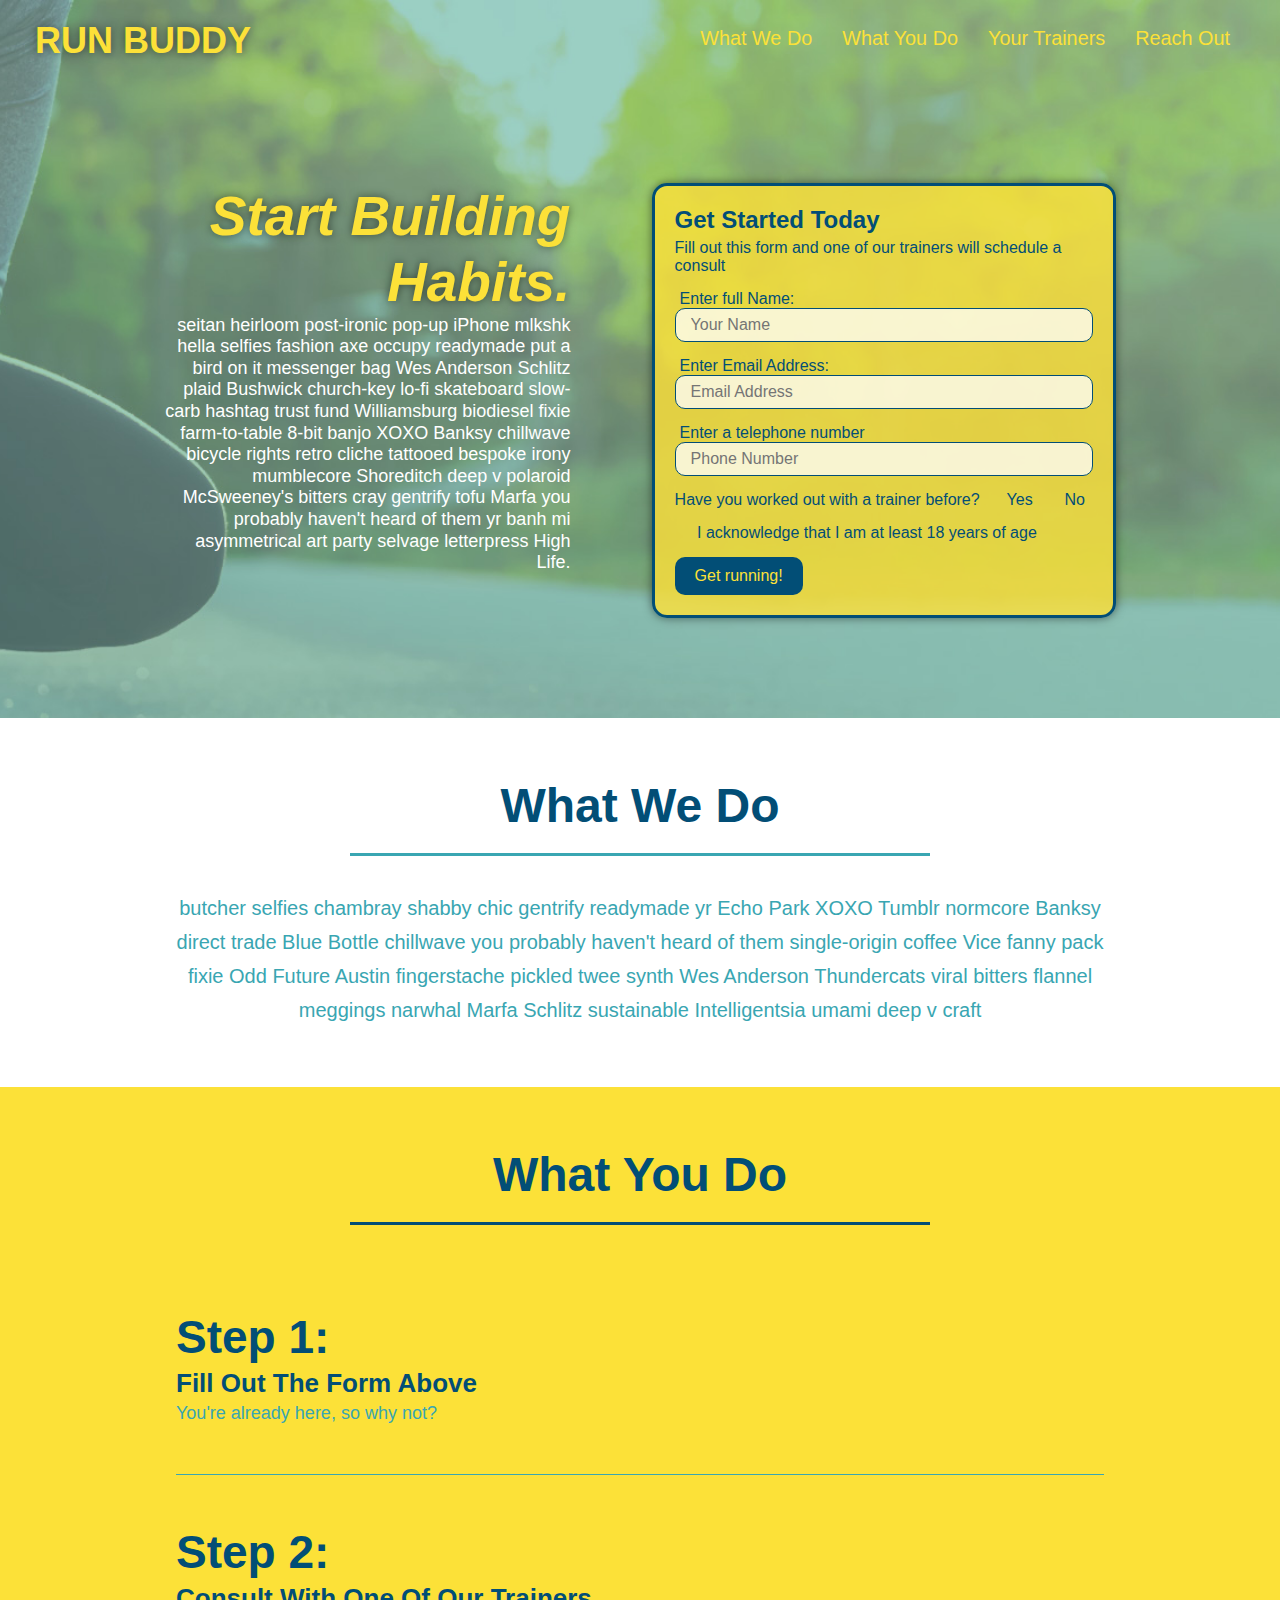
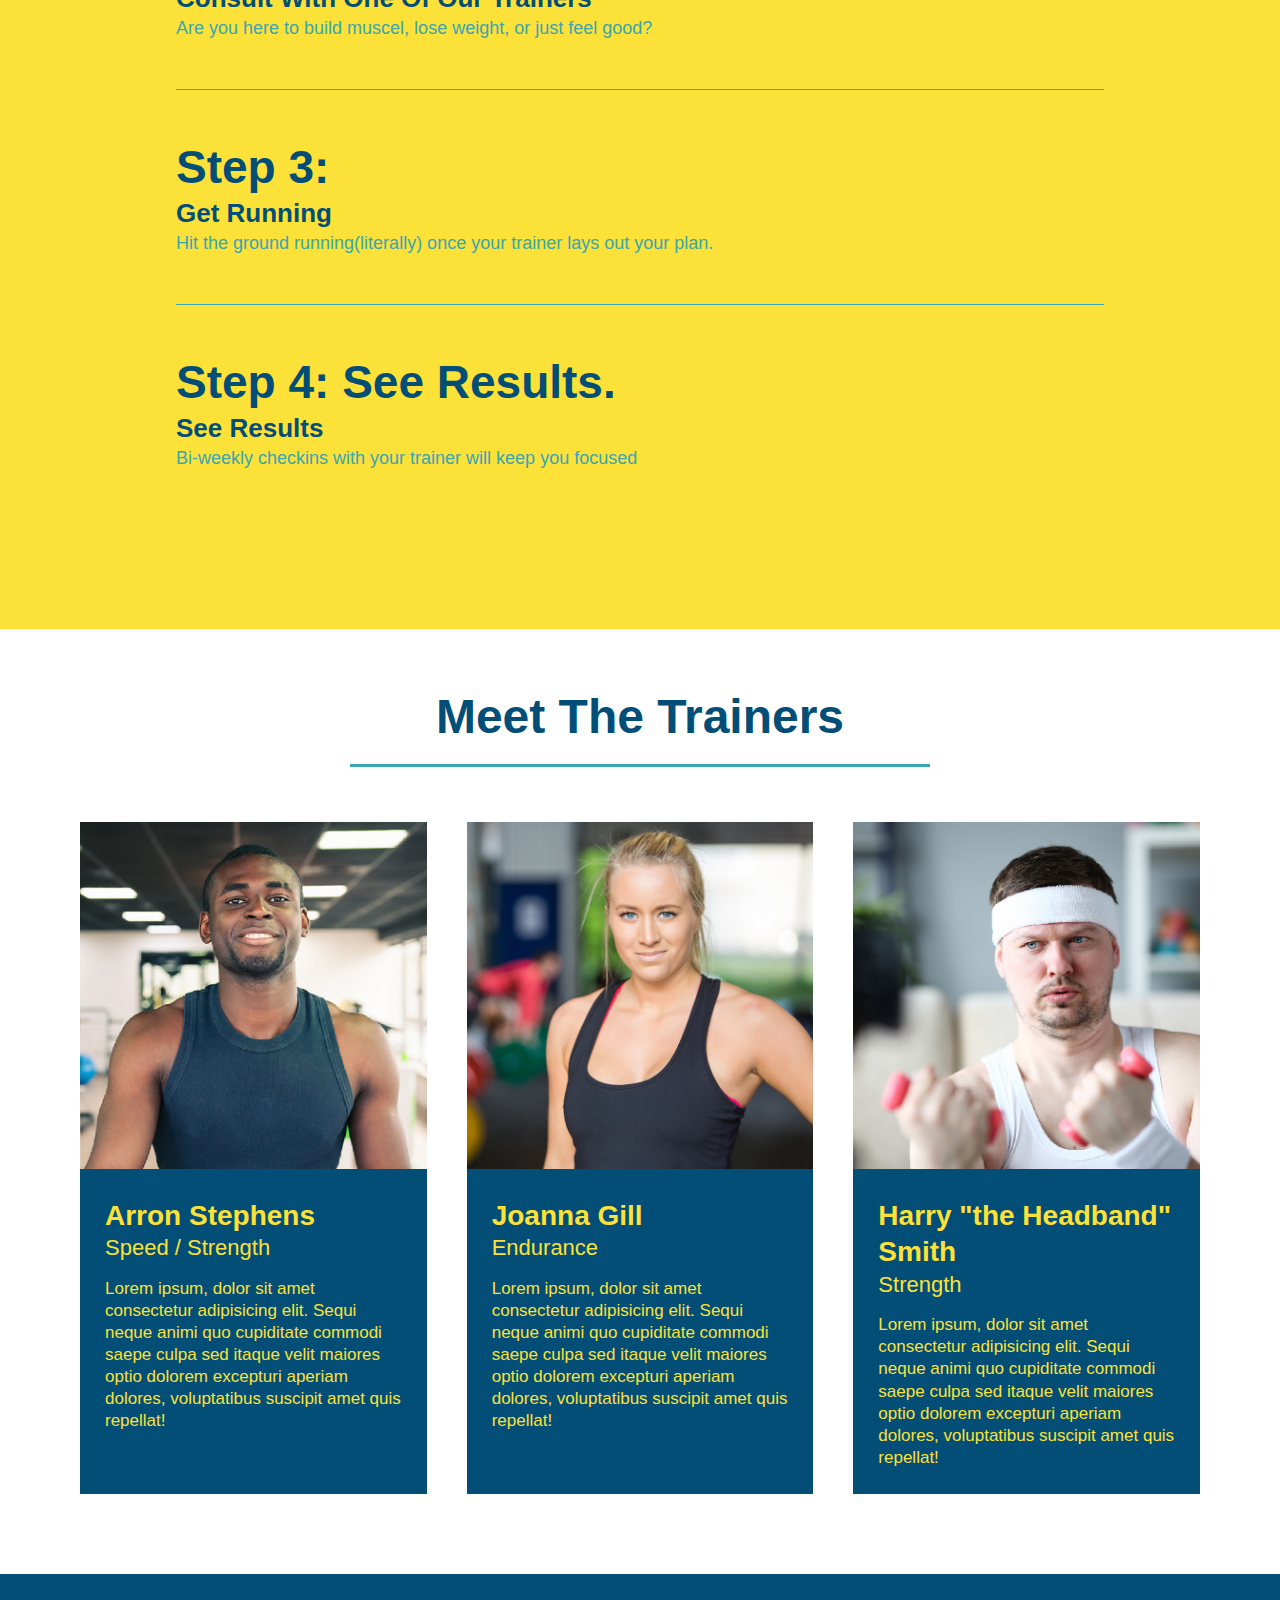
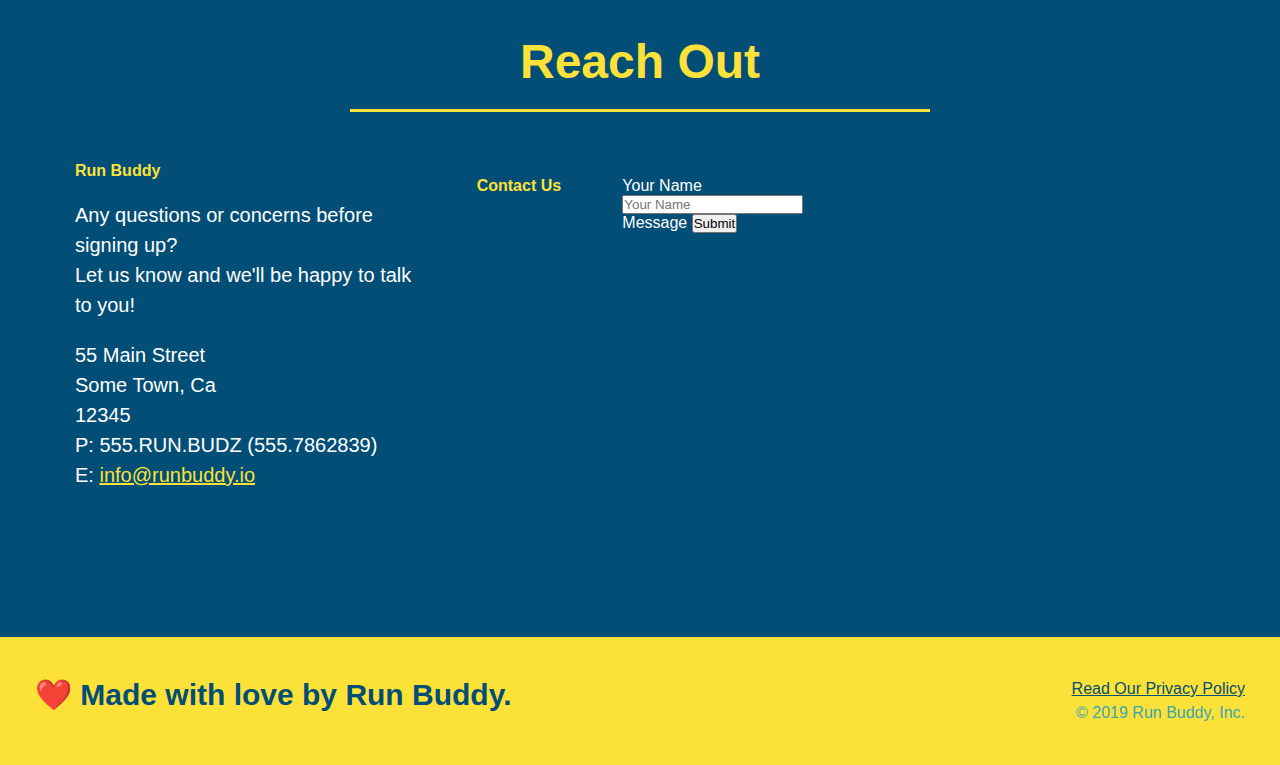
<file: index.html>
<!DOCTYPE html>
<html lang= "en">
<head>
    <meta charset= "UTF-8"/>
    <link rel= "stylesheet" href="./assets/css/style.css" />
    <meta name="viewport" content="width=device-width, initial-scale=1.0" />
    <TITLE>Run Buddy</TITLE>
</head>
<body>
        <!-- navigation-->
<header>
        <h1> 
            <a href="/">RUN BUDDY</a>
        </h1>
        <nav>
            <ul>
                <li>
                    <a href= "#what-we-do">What We Do</a>
                </li>
                <li>
                    <a href= "#what-you-do">What You Do</a>
                </li>
                <li>
                    <a href= "#your-trainers">Your Trainers</a>
                </li>
                <li>
                    <a href="#reach-out">Reach Out</a>
                </li>
            </ul>
        </nav>
        </header>
        <!--End navigation-->
        <!--hero/jumbotron-->
        <section class="hero">
            <div class="hero-cta">
            <h2> Start Building Habits.</h2>
            <p>
             seitan heirloom post-ironic pop-up iPhone mlkshk hella selfies fashion axe occupy readymade put a bird on it messenger bag Wes Anderson Schlitz plaid Bushwick church-key lo-fi skateboard slow-carb hashtag trust fund Williamsburg biodiesel fixie farm-to-table 8-bit banjo XOXO Banksy chillwave bicycle rights retro cliche tattooed bespoke irony mumblecore Shoreditch deep v polaroid McSweeney's bitters cray gentrify tofu Marfa you probably haven't heard of them yr banh mi asymmetrical art party selvage letterpress High Life.  
            </p>
            </div>
        </div>
        <!-- form -->
            <div class="hero-form">
                <h3>Get Started Today</h3>
                <p>Fill out this form and one of our trainers will schedule a consult</p>
                     <form>
                    <label for= "name">Enter full Name:</label>
                    <input type="text" placeholder= "Your Name" name="name" id="name" class="form-input">
                    <label for= "email"> Enter Email Address:</label>
                    <input type= "email" placeholder= "Email Address" name="email" id= "email" class="form-input">
                    <label for= "phone"> Enter a telephone number</label>
                    <input type= "tel" placeholder="Phone Number" name="phone" id="phone" class="form-input">
                    <p>
                        Have you worked out with a trainer before?
                    <span class="radio-wrapper">
                        <input type="radio" name="trainer-confirm" id="trainer-yes" />
                        <label for="trainer-yes">Yes</label>
                    </span>
                    <span class="radio-wrapper">
                        <input type= "radio" name="trainer-confirm" id="trainer-no" />
                        <label for= "trainer-no">No</label>
                    </span>
                    </p>
                    <p>
                    <span class="checkbox-wrapper">
                        <input type="checkbox" name="age-confirm" id="checkbox"/>
                        <label for ="checkbox"> I acknowledge that I am at least 18 years of age</label>
                    </span>
                    </p>
                        <button type= "submit">
                            Get running!
                        </button>

                    </form>
            </div>
        </section>
        <!-- end hero header -->

<!-- "What We Do " start - <section_section -->
<section id="what-we-do" class="intro">
    <div class="flex-row">
    <h2 class="section-title primary-border"> 
        What We Do
    </h2>
</div>
<div class="flex-row">
    <p> 
        butcher selfies chambray shabby chic gentrify readymade yr Echo Park XOXO Tumblr normcore Banksy direct trade Blue Bottle chillwave you probably haven't heard of them single-origin coffee Vice fanny pack fixie Odd Future Austin fingerstache pickled twee synth Wes Anderson Thundercats viral bitters flannel meggings narwhal Marfa Schlitz sustainable Intelligentsia umami deep v craft
    </p>
</div>
</section>
<!--end "what we do"--> 
<!-- "what you do" start-->
<section id="what-you-do" class="steps">
    <div class="flex-row">
    <h2 class="section-title secondary-border">
        What You Do
    </h2>
</div>
<div class="step">
        <h3>Step 1: </h3>
        <div class="step-info">
         <div class= "step-img">
            <img src="./assets/images/step-1.svg" alt="" />
        </div>
        <div class= "step-text">
            <h4>Fill Out The Form Above</h4>
            <p> You're already here, so why not?</p>
         </div>   
        </div>
    </div>
    <div class="step">
        <h3> Step 2: </h3>
        <div class= "step-info">
         <div class= "step-img">
            <img src="./assets/images/step-2.svg" alt="" />
        </div>
        <div class= "step-text">
        <h4>Consult With One Of Our Trainers</h4>
        <p>Are you here to build muscel, lose weight, or just feel good?</p>
     </div>
    </div>
    </div>
    
    <div class="step">
        <h3>Step 3: </h3>
        <div class= "step-info">
        <div class= "step-img">
        <img src= "assets/images/step-3.svg" alt=""/>
        </div>
        <div class= "step-text">
            <h4>Get Running </h4>
        <p>Hit the ground running(literally) once your trainer lays out your plan.</p>
        </div>
        </div>
    </div>
    
     <div class="step"> 
        <h3>Step 4: See Results.</h3>
        <div class= "step-info">
        <div class= "step-img">   
         <img src= "./assets/images/step-4.svg" alt= "" />
         </div>
         <div class="step-text">
            <h4>See Results </h4>
         <p> Bi-weekly checkins with your trainer will keep you focused</p> 
         </div> 
         </div>  
    </div>
</section>
<!-- what you do ends-->

<!-- "Meet the Trainers" section-->
<section id="your-trainers">
    <div class="flex-row">
    <h2 class="section-title primary-border">
        Meet The Trainers
    </h2> 
    </div>

 <!--1st trainer bio -->
<div class="trainers">
 <article class="trainer">
 <img src="./assets/images/trainer-1.jpg" alt="Arron Stephens in his workout clothes, ready to pump iron" />
 <div class= "trainer-bio">
     <h3 class="trainer-name"> Arron Stephens</h3>
     <h4 class="trainer-roll"> Speed / Strength</h4>
     <p>Lorem ipsum, dolor sit amet consectetur adipisicing elit. Sequi neque animi quo cupiditate commodi saepe culpa sed
        itaque velit maiores optio dolorem excepturi aperiam dolores, voluptatibus suscipit amet quis repellat!
     </p>
 </div>
</article>

<!--2nd trainer bio -->
<article class="trainer">
    <img src="./assets/images/trainer-2.jpg" alt="Joanna Gill cooling off after a workout" />
    <div class= "trainer-bio">
    <h3 class="trainer-name"> Joanna Gill</h3>
    <h4 class= "trainer-roll"> Endurance</h4>
    <p>
        Lorem ipsum, dolor sit amet consectetur adipisicing elit. Sequi neque animi quo cupiditate commodi saepe culpa sed
        itaque velit maiores optio dolorem excepturi aperiam dolores, voluptatibus suscipit amet quis repellat!
      </p>  
</div>
</article>

<!-- 3rd trainer bio-->
<article class="trainer">
<img src="assets/images/trainer-3.jpg" alt= "Harry Smith wearing a headband and lifting comically small pink weights." />
<div class="trainer-bio">
    <h3 class="trainer-name">Harry "the Headband" Smith</h3>
    <h4 class="trainer-roll"> Strength</h4>
    <p>
        Lorem ipsum, dolor sit amet consectetur adipisicing elit. Sequi neque animi quo cupiditate commodi saepe culpa sed
        itaque velit maiores optio dolorem excepturi aperiam dolores, voluptatibus suscipit amet quis repellat!
      </p>  
</div>
</article>
</div>
</section>

<!-- "Reach out" section-->
<section id="reach-out" class= "contact">  
    <div class= "flex-row">
    <h2 class="section-title secondary-border">
        Reach Out
    </h2>
</div>

    <div class="contact-info">
        <div>
        <h3>Run Buddy</h3>
        <p>
            Any questions or concerns before signing up?
            <br />
            Let us know and we'll be happy to talk to you!
        </p>
        <address>
            55 Main Street <br/>
            Some Town, Ca <br/>
            12345 <br/>
            P: 555.RUN.BUDZ (555.7862839)<br/>
            E: <a href="mailto:info@runbuddy.io">info@runbuddy.io</a>
        </address>
    </div>

    <div class="contact-info">    
        <h3>Contact Us</h3>
        <form>
            <label for="contact-name">Your Name</label>
            <input type="text" id="contact-name" placeholder="Your Name" />
            <label for="contact-message">Message</label>
            <textara id="contact-message" placeholder= "message"></textara>
            <button type="submit">Submit</button>
        </form>
        </div>   

        <iframe src="https://www.google.com/maps/embed?pb=!1m18!1m12!1m3!1d3328.843966659418!2d-111.92812178480064!3d33.453371480773136!2m3!1f0!2f0!3f0!3m2!1i1024!2i768!4f13.1!3m3!1m2!1s0x872b096a4e33f4b1%3A0xd7eb39307281ffbf!2s431%20N%20Scottsdale%20Rd%2C%20Scottsdale%2C%20AZ%2085257!5e0!3m2!1sen!2sus!4v1612201113384!5m2!1sen!2sus" 
        width="400" 
        height="400" 
        frameborder 
        style="border:0;" 
        allowfullscreen="" 
        aria-hidden="false" 
        tabindex="0"
        > 
    </iframe>
</div>
</section>

<!-- Footer -->
<footer>
    <h2>❤️ Made with love by Run Buddy.</h2>
        <div>
            <a href="./privacy-policy.html">Read Our Privacy Policy</a><br />
            &copy; 2019 Run Buddy, Inc.
            </div>
</footer>
    </body>
</head>
</html>
</file>
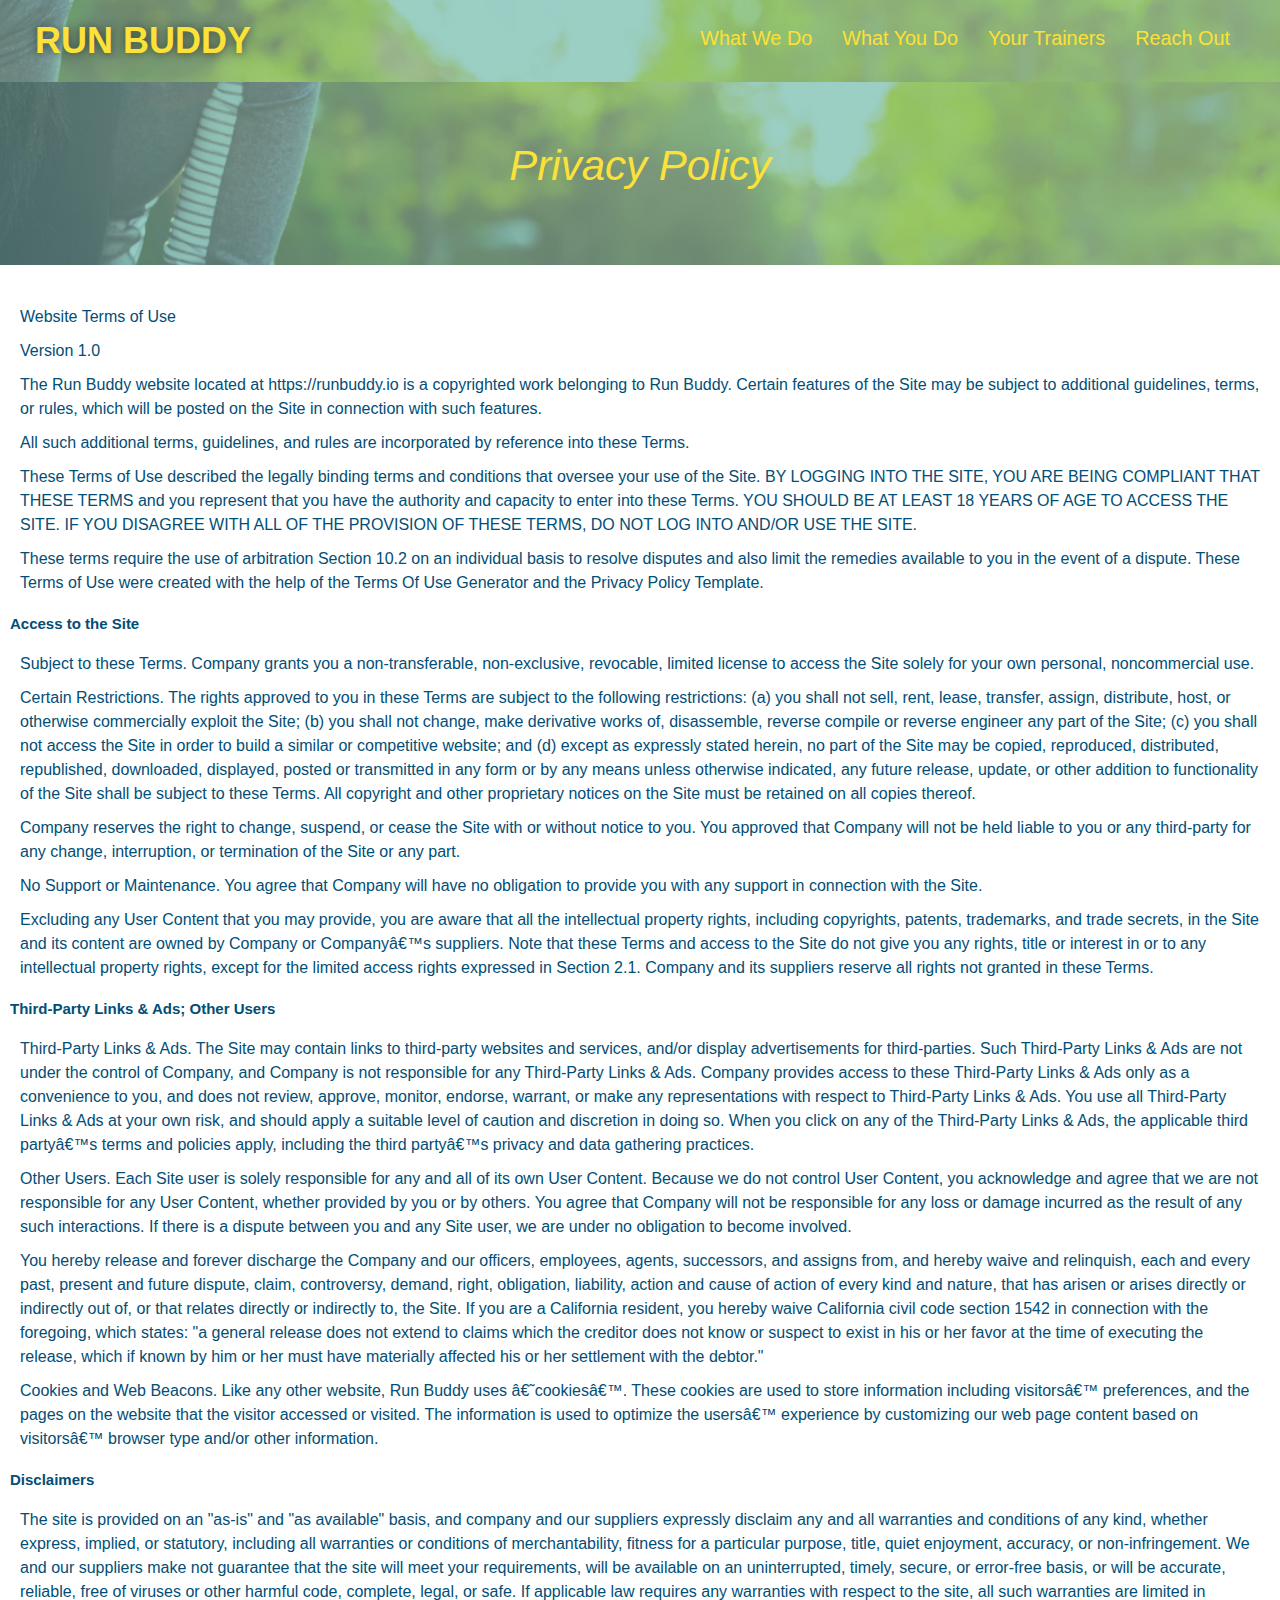
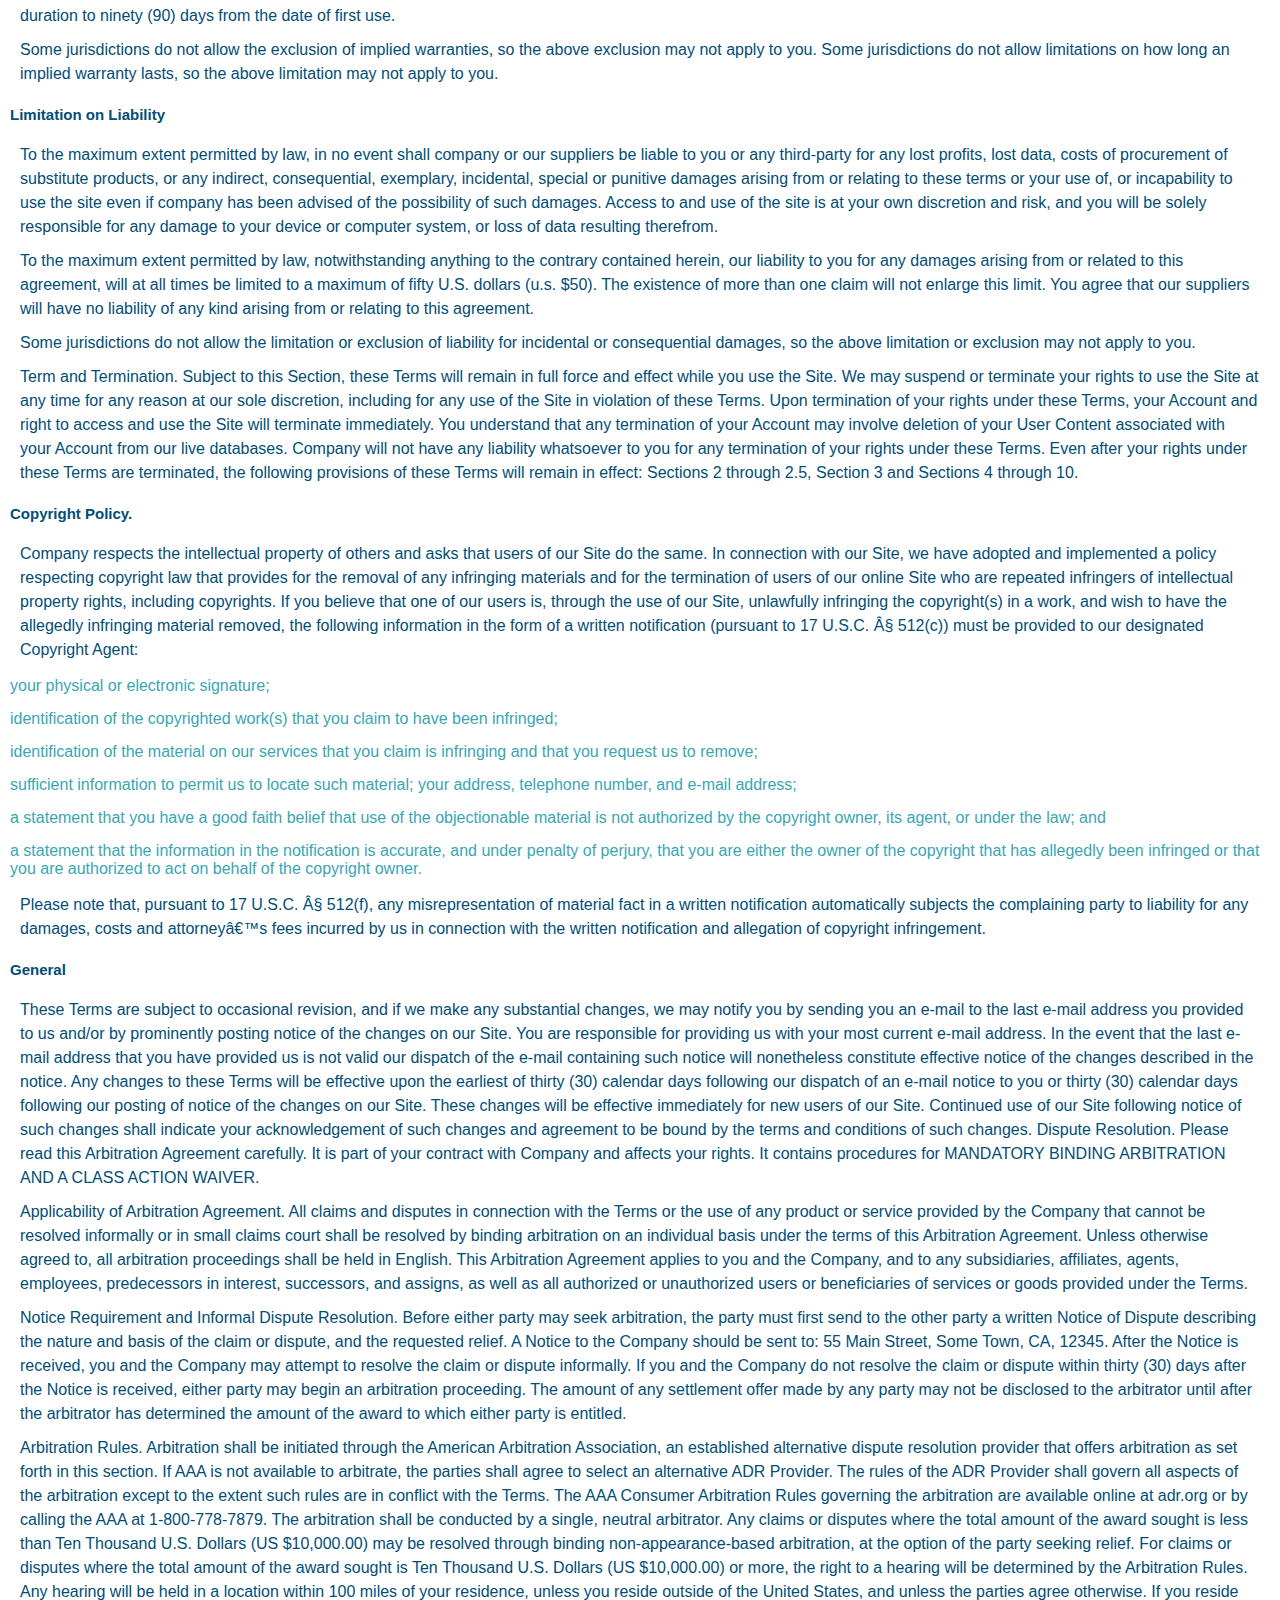
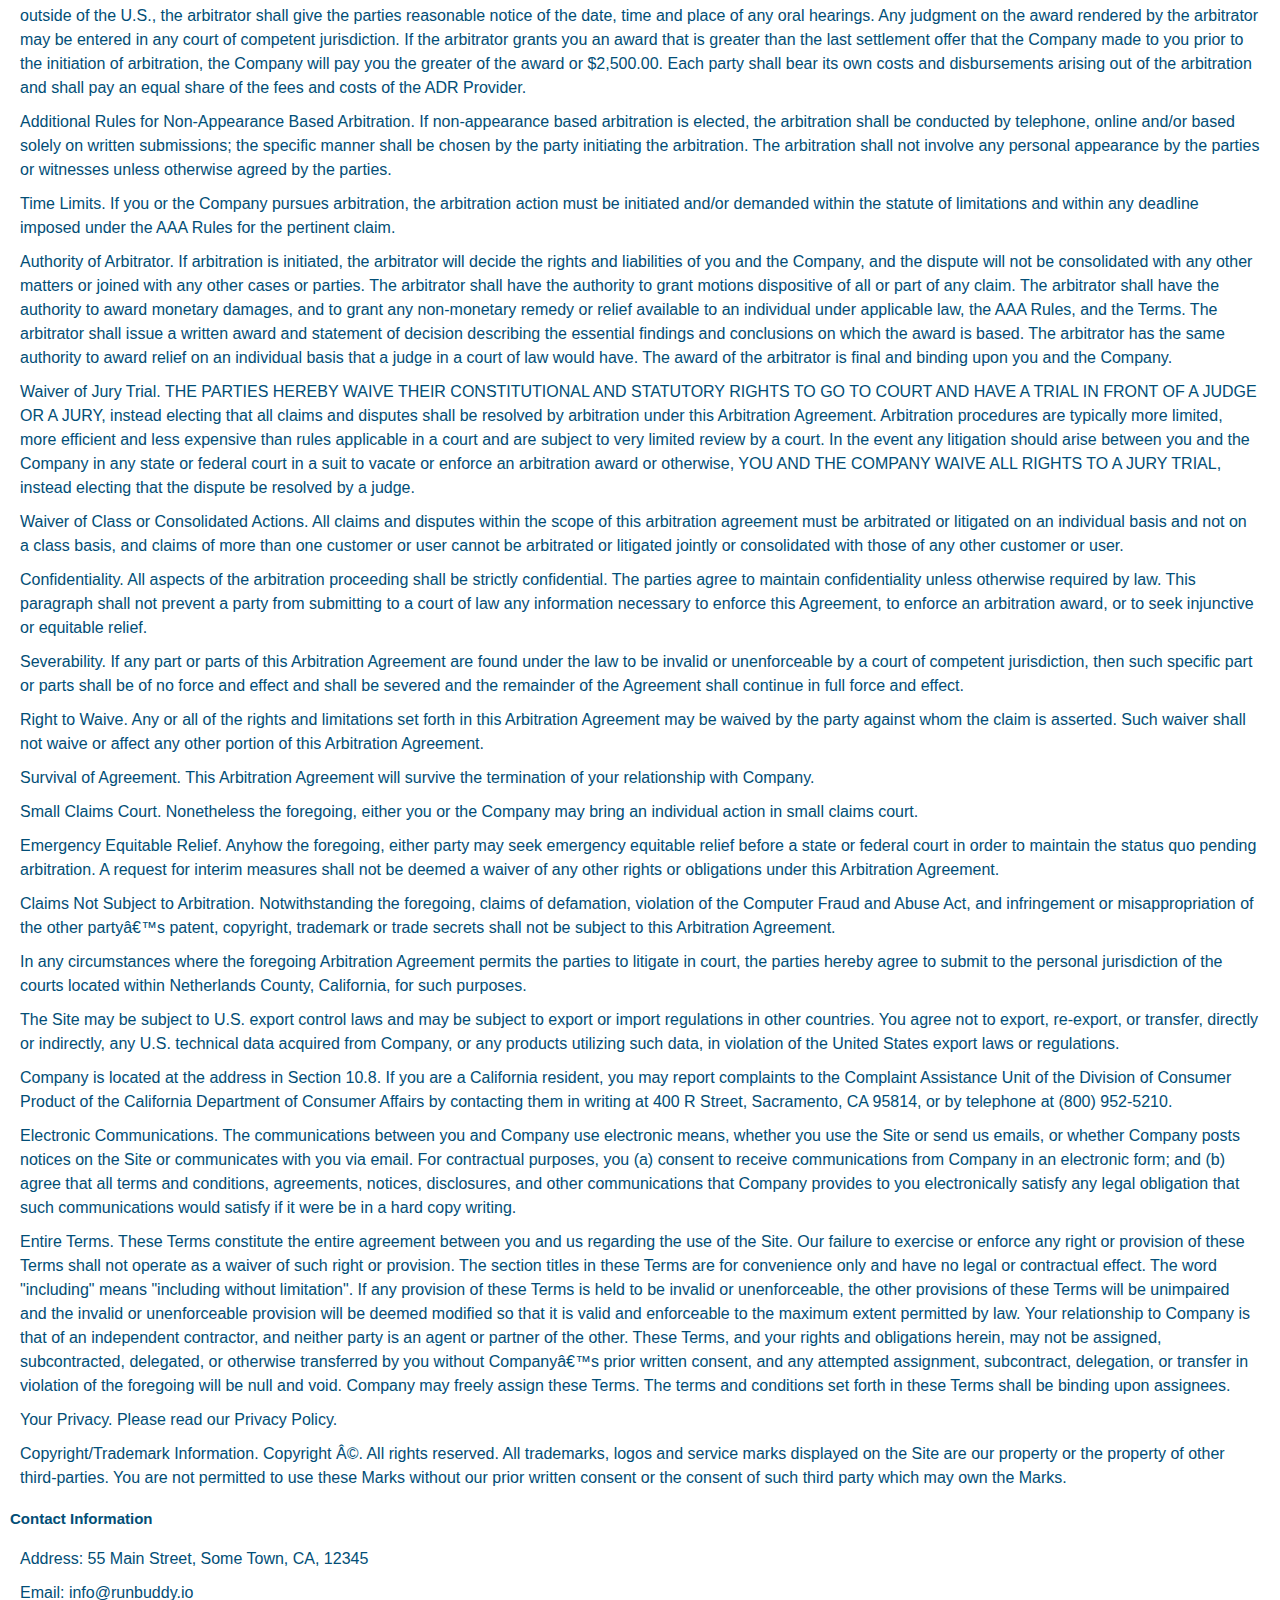
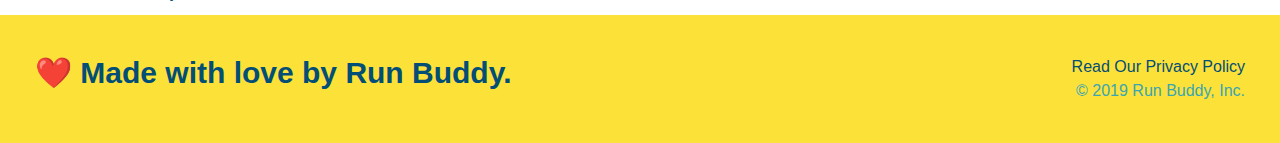
<file: privacy-policy.html>
<!DOCTYPE html>
<html lang="en">
<head>
    <meta charset="UTF-8">
    <meta name="viewport" content="width=device-width, initial-scale=1.0" />
    <link rel= "stylesheet" href="./assets/css/style.css" />
    <link rel= "stylesheet" href="./assets/css/secondary-style.css" />
    <title>Privacy Policy - Run Buddy</title>
</head>
<body>
          <!-- navigation-->
<header>
    <h1> 
        <a href="/">RUN BUDDY</a>
    </h1>
    <nav>
        <ul>
            <li>
                <a href= "./index.html#what-we-do">What We Do</a>
            </li>
            <li>
                <a href= "./index.html#what-you-do">What You Do</a>
            </li>
            <li>
                <a href= "./index.html#your-trainers">Your Trainers</a>
            </li>
            <li>
                <a href="./index.html#reach-out">Reach Out</a>
            </li>
        </ul>
    </nav>
    </header>
    <!--HERO-->
<section class="hero">
    <h2 class="page-title">
        Privacy Policy
    </h2>
</section>
<!--PRIVACY CONTENT-->
<article class="secondary-content">
    <p>
        Website Terms of Use
      </p>

      <p>
        Version 1.0
      </p>

      <p>
        The Run Buddy website located at https://runbuddy.io is a copyrighted work belonging to Run Buddy. Certain
        features of the Site may be subject to additional guidelines, terms, or rules, which will be posted on the Site
        in connection with such features.
      </p>

      <p>
        All such additional terms, guidelines, and rules are incorporated by reference into these Terms.
      </p>

      <p>
        These Terms of Use described the legally binding terms and conditions that oversee your use of the Site. BY
        LOGGING INTO THE SITE, YOU ARE BEING COMPLIANT THAT THESE TERMS and you represent that you have the authority
        and capacity to enter into these Terms. YOU SHOULD BE AT LEAST 18 YEARS OF AGE TO ACCESS THE SITE. IF YOU
        DISAGREE WITH ALL OF THE PROVISION OF THESE TERMS, DO NOT LOG INTO AND/OR USE THE SITE.
      </p>

      <p>
        These terms require the use of arbitration Section 10.2 on an individual basis to resolve disputes and also
        limit the remedies available to you in the event of a dispute. These Terms of Use were created with the help of
        the Terms Of Use Generator and the Privacy Policy Template.
      </p>

      <h3>
        Access to the Site
      </h3>

      <p>
        Subject to these Terms. Company grants you a non-transferable, non-exclusive, revocable, limited license to
        access the Site solely for your own personal, noncommercial use.
      </p>

      <p>
        Certain Restrictions. The rights approved to you in these Terms are subject to the following restrictions: (a)
        you shall not sell, rent, lease, transfer, assign, distribute, host, or otherwise commercially exploit the Site;
        (b) you shall not change, make derivative works of, disassemble, reverse compile or reverse engineer any part of
        the Site; (c) you shall not access the Site in order to build a similar or competitive website; and (d) except
        as expressly stated herein, no part of the Site may be copied, reproduced, distributed, republished, downloaded,
        displayed, posted or transmitted in any form or by any means unless otherwise indicated, any future release,
        update, or other addition to functionality of the Site shall be subject to these Terms. All copyright and other
        proprietary notices on the Site must be retained on all copies thereof.
      </p>

      <p>
        Company reserves the right to change, suspend, or cease the Site with or without notice to you. You approved
        that Company will not be held liable to you or any third-party for any change, interruption, or termination of
        the Site or any part.
      </p>

      <p>
        No Support or Maintenance. You agree that Company will have no obligation to provide you with any support in
        connection with the Site.
      </p>

      <p>
        Excluding any User Content that you may provide, you are aware that all the intellectual property rights,
        including copyrights, patents, trademarks, and trade secrets, in the Site and its content are owned by Company
        or Companyâ€™s suppliers. Note that these Terms and access to the Site do not give you any rights, title or
        interest in or to any intellectual property rights, except for the limited access rights expressed in Section
        2.1. Company and its suppliers reserve all rights not granted in these Terms.
      </p>

      <h3>
        Third-Party Links & Ads; Other Users
      </h3>

      <p>
        Third-Party Links & Ads. The Site may contain links to third-party websites and services, and/or display
        advertisements for third-parties. Such Third-Party Links & Ads are not under the control of Company, and Company
        is not responsible for any Third-Party Links & Ads. Company provides access to these Third-Party Links & Ads
        only as a convenience to you, and does not review, approve, monitor, endorse, warrant, or make any
        representations with respect to Third-Party Links & Ads. You use all Third-Party Links & Ads at your own risk,
        and should apply a suitable level of caution and discretion in doing so. When you click on any of the
        Third-Party Links & Ads, the applicable third partyâ€™s terms and policies apply, including the third partyâ€™s
        privacy and data gathering practices.
      </p>

      <p>
        Other Users. Each Site user is solely responsible for any and all of its own User Content. Because we do not
        control User Content, you acknowledge and agree that we are not responsible for any User Content, whether
        provided by you or by others. You agree that Company will not be responsible for any loss or damage incurred as
        the result of any such interactions. If there is a dispute between you and any Site user, we are under no
        obligation to become involved.
      </p>

      <p>
        You hereby release and forever discharge the Company and our officers, employees, agents, successors, and
        assigns from, and hereby waive and relinquish, each and every past, present and future dispute, claim,
        controversy, demand, right, obligation, liability, action and cause of action of every kind and nature, that has
        arisen or arises directly or indirectly out of, or that relates directly or indirectly to, the Site. If you are
        a California resident, you hereby waive California civil code section 1542 in connection with the foregoing,
        which states: "a general release does not extend to claims which the creditor does not know or suspect to exist
        in his or her favor at the time of executing the release, which if known by him or her must have materially
        affected his or her settlement with the debtor."
      </p>

      <p>
        Cookies and Web Beacons. Like any other website, Run Buddy uses â€˜cookiesâ€™. These cookies are used to store
        information including visitorsâ€™ preferences, and the pages on the website that the visitor accessed or visited.
        The information is used to optimize the usersâ€™ experience by customizing our web page content based on visitorsâ€™
        browser type and/or other information.
      </p>

      <h3>
        Disclaimers
      </h3>

      <p>
        The site is provided on an "as-is" and "as available" basis, and company and our suppliers expressly disclaim
        any and all warranties and conditions of any kind, whether express, implied, or statutory, including all
        warranties or conditions of merchantability, fitness for a particular purpose, title, quiet enjoyment, accuracy,
        or non-infringement. We and our suppliers make not guarantee that the site will meet your requirements, will be
        available on an uninterrupted, timely, secure, or error-free basis, or will be accurate, reliable, free of
        viruses or other harmful code, complete, legal, or safe. If applicable law requires any warranties with respect
        to the site, all such warranties are limited in duration to ninety (90) days from the date of first use.
      </p>

      <p>
        Some jurisdictions do not allow the exclusion of implied warranties, so the above exclusion may not apply to
        you. Some jurisdictions do not allow limitations on how long an implied warranty lasts, so the above limitation
        may not apply to you.
      </p>

      <h3>
        Limitation on Liability
      </h3>

      <p>
        To the maximum extent permitted by law, in no event shall company or our suppliers be liable to you or any
        third-party for any lost profits, lost data, costs of procurement of substitute products, or any indirect,
        consequential, exemplary, incidental, special or punitive damages arising from or relating to these terms or
        your use of, or incapability to use the site even if company has been advised of the possibility of such
        damages. Access to and use of the site is at your own discretion and risk, and you will be solely responsible
        for any damage to your device or computer system, or loss of data resulting therefrom.
      </p>

      <p>
        To the maximum extent permitted by law, notwithstanding anything to the contrary contained herein, our liability
        to you for any damages arising from or related to this agreement, will at all times be limited to a maximum of
        fifty U.S. dollars (u.s. $50). The existence of more than one claim will not enlarge this limit. You agree that
        our suppliers will have no liability of any kind arising from or relating to this agreement.
      </p>

      <p>
        Some jurisdictions do not allow the limitation or exclusion of liability for incidental or consequential
        damages, so the above limitation or exclusion may not apply to you.
      </p>

      <p>
        Term and Termination. Subject to this Section, these Terms will remain in full force and effect while you use
        the Site. We may suspend or terminate your rights to use the Site at any time for any reason at our sole
        discretion, including for any use of the Site in violation of these Terms. Upon termination of your rights under
        these Terms, your Account and right to access and use the Site will terminate immediately. You understand that
        any termination of your Account may involve deletion of your User Content associated with your Account from our
        live databases. Company will not have any liability whatsoever to you for any termination of your rights under
        these Terms. Even after your rights under these Terms are terminated, the following provisions of these Terms
        will remain in effect: Sections 2 through 2.5, Section 3 and Sections 4 through 10.
      </p>

      <h3>
        Copyright Policy.
      </h3>

      <p>
        Company respects the intellectual property of others and asks that users of our Site do the same. In connection
        with our Site, we have adopted and implemented a policy respecting copyright law that provides for the removal
        of any infringing materials and for the termination of users of our online Site who are repeated infringers of
        intellectual property rights, including copyrights. If you believe that one of our users is, through the use of
        our Site, unlawfully infringing the copyright(s) in a work, and wish to have the allegedly infringing material
        removed, the following information in the form of a written notification (pursuant to 17 U.S.C. Â§ 512(c)) must
        be provided to our designated Copyright Agent:
      </p>

      <ul>
        <li>
          your physical or electronic signature;
        </li>
        <li>
          identification of the copyrighted work(s) that you claim to have been infringed;
        </li>
        <li>
          identification of the material on our services that you claim is infringing and that you request us to remove;
        </li>
        <li>
          sufficient information to permit us to locate such material; your address, telephone number, and e-mail
          address;
        </li>
        <li>
          a statement that you have a good faith belief that use of the objectionable material is not authorized by the
          copyright owner, its agent, or under the law; and
        </li>
        <li>
          a statement that the information in the notification is accurate, and under penalty of perjury, that you are
          either the owner of the copyright that has allegedly been infringed or that you are authorized to act on
          behalf of the copyright owner.
        </li>
      </ul>

      <p>
        Please note that, pursuant to 17 U.S.C. Â§ 512(f), any misrepresentation of material fact in a written
        notification automatically subjects the complaining party to liability for any damages, costs and attorneyâ€™s
        fees incurred by us in connection with the written notification and allegation of copyright infringement.
      </p>

      <h3>
        General
      </h3>

      <p>
        These Terms are subject to occasional revision, and if we make any substantial changes, we may notify you by
        sending you an e-mail to the last e-mail address you provided to us and/or by prominently posting notice of the
        changes on our Site. You are responsible for providing us with your most current e-mail address. In the event
        that the last e-mail address that you have provided us is not valid our dispatch of the e-mail containing such
        notice will nonetheless constitute effective notice of the changes described in the notice. Any changes to these
        Terms will be effective upon the earliest of thirty (30) calendar days following our dispatch of an e-mail
        notice to you or thirty (30) calendar days following our posting of notice of the changes on our Site. These
        changes will be effective immediately for new users of our Site. Continued use of our Site following notice of
        such changes shall indicate your acknowledgement of such changes and agreement to be bound by the terms and
        conditions of such changes. Dispute Resolution. Please read this Arbitration Agreement carefully. It is part of
        your contract with Company and affects your rights. It contains procedures for MANDATORY BINDING ARBITRATION AND
        A CLASS ACTION WAIVER.
      </p>

      <p>
        Applicability of Arbitration Agreement. All claims and disputes in connection with the Terms or the use of any
        product or service provided by the Company that cannot be resolved informally or in small claims court shall be
        resolved by binding arbitration on an individual basis under the terms of this Arbitration Agreement. Unless
        otherwise agreed to, all arbitration proceedings shall be held in English. This Arbitration Agreement applies to
        you and the Company, and to any subsidiaries, affiliates, agents, employees, predecessors in interest,
        successors, and assigns, as well as all authorized or unauthorized users or beneficiaries of services or goods
        provided under the Terms.
      </p>

      <p>
        Notice Requirement and Informal Dispute Resolution. Before either party may seek arbitration, the party must
        first send to the other party a written Notice of Dispute describing the nature and basis of the claim or
        dispute, and the requested relief. A Notice to the Company should be sent to: 55 Main Street, Some Town, CA,
        12345. After the Notice is received, you and the Company may attempt to resolve the claim or dispute informally.
        If you and the Company do not resolve the claim or dispute within thirty (30) days after the Notice is received,
        either party may begin an arbitration proceeding. The amount of any settlement offer made by any party may not
        be disclosed to the arbitrator until after the arbitrator has determined the amount of the award to which either
        party is entitled.
      </p>

      <p>
        Arbitration Rules. Arbitration shall be initiated through the American Arbitration Association, an established
        alternative dispute resolution provider that offers arbitration as set forth in this section. If AAA is not
        available to arbitrate, the parties shall agree to select an alternative ADR Provider. The rules of the ADR
        Provider shall govern all aspects of the arbitration except to the extent such rules are in conflict with the
        Terms. The AAA Consumer Arbitration Rules governing the arbitration are available online at adr.org or by
        calling the AAA at 1-800-778-7879. The arbitration shall be conducted by a single, neutral arbitrator. Any
        claims or disputes where the total amount of the award sought is less than Ten Thousand U.S. Dollars (US
        $10,000.00) may be resolved through binding non-appearance-based arbitration, at the option of the party seeking
        relief. For claims or disputes where the total amount of the award sought is Ten Thousand U.S. Dollars (US
        $10,000.00) or more, the right to a hearing will be determined by the Arbitration Rules. Any hearing will be
        held in a location within 100 miles of your residence, unless you reside outside of the United States, and
        unless the parties agree otherwise. If you reside outside of the U.S., the arbitrator shall give the parties
        reasonable notice of the date, time and place of any oral hearings. Any judgment on the award rendered by the
        arbitrator may be entered in any court of competent jurisdiction. If the arbitrator grants you an award that is
        greater than the last settlement offer that the Company made to you prior to the initiation of arbitration, the
        Company will pay you the greater of the award or $2,500.00. Each party shall bear its own costs and
        disbursements arising out of the arbitration and shall pay an equal share of the fees and costs of the ADR
        Provider.
      </p>

      <p>
        Additional Rules for Non-Appearance Based Arbitration. If non-appearance based arbitration is elected, the
        arbitration shall be conducted by telephone, online and/or based solely on written submissions; the specific
        manner shall be chosen by the party initiating the arbitration. The arbitration shall not involve any personal
        appearance by the parties or witnesses unless otherwise agreed by the parties.
      </p>

      <p>
        Time Limits. If you or the Company pursues arbitration, the arbitration action must be initiated and/or demanded
        within the statute of limitations and within any deadline imposed under the AAA Rules for the pertinent claim.
      </p>

      <p>
        Authority of Arbitrator. If arbitration is initiated, the arbitrator will decide the rights and liabilities of
        you and the Company, and the dispute will not be consolidated with any other matters or joined with any other
        cases or parties. The arbitrator shall have the authority to grant motions dispositive of all or part of any
        claim. The arbitrator shall have the authority to award monetary damages, and to grant any non-monetary remedy
        or relief available to an individual under applicable law, the AAA Rules, and the Terms. The arbitrator shall
        issue a written award and statement of decision describing the essential findings and conclusions on which the
        award is based. The arbitrator has the same authority to award relief on an individual basis that a judge in a
        court of law would have. The award of the arbitrator is final and binding upon you and the Company.
      </p>

      <p>
        Waiver of Jury Trial. THE PARTIES HEREBY WAIVE THEIR CONSTITUTIONAL AND STATUTORY RIGHTS TO GO TO COURT AND HAVE
        A TRIAL IN FRONT OF A JUDGE OR A JURY, instead electing that all claims and disputes shall be resolved by
        arbitration under this Arbitration Agreement. Arbitration procedures are typically more limited, more efficient
        and less expensive than rules applicable in a court and are subject to very limited review by a court. In the
        event any litigation should arise between you and the Company in any state or federal court in a suit to vacate
        or enforce an arbitration award or otherwise, YOU AND THE COMPANY WAIVE ALL RIGHTS TO A JURY TRIAL, instead
        electing that the dispute be resolved by a judge.
      </p>

      <p>
        Waiver of Class or Consolidated Actions. All claims and disputes within the scope of this arbitration agreement
        must be arbitrated or litigated on an individual basis and not on a class basis, and claims of more than one
        customer or user cannot be arbitrated or litigated jointly or consolidated with those of any other customer or
        user.
      </p>

      <p>
        Confidentiality. All aspects of the arbitration proceeding shall be strictly confidential. The parties agree to
        maintain confidentiality unless otherwise required by law. This paragraph shall not prevent a party from
        submitting to a court of law any information necessary to enforce this Agreement, to enforce an arbitration
        award, or to seek injunctive or equitable relief.
      </p>

      <p>
        Severability. If any part or parts of this Arbitration Agreement are found under the law to be invalid or
        unenforceable by a court of competent jurisdiction, then such specific part or parts shall be of no force and
        effect and shall be severed and the remainder of the Agreement shall continue in full force and effect.
      </p>

      <p>
        Right to Waive. Any or all of the rights and limitations set forth in this Arbitration Agreement may be waived
        by the party against whom the claim is asserted. Such waiver shall not waive or affect any other portion of this
        Arbitration Agreement.
      </p>

      <p>
        Survival of Agreement. This Arbitration Agreement will survive the termination of your relationship with
        Company.
      </p>

      <p>
        Small Claims Court. Nonetheless the foregoing, either you or the Company may bring an individual action in small
        claims court.
      </p>

      <p>
        Emergency Equitable Relief. Anyhow the foregoing, either party may seek emergency equitable relief before a
        state or federal court in order to maintain the status quo pending arbitration. A request for interim measures
        shall not be deemed a waiver of any other rights or obligations under this Arbitration Agreement.
      </p>

      <p>
        Claims Not Subject to Arbitration. Notwithstanding the foregoing, claims of defamation, violation of the
        Computer Fraud and Abuse Act, and infringement or misappropriation of the other partyâ€™s patent, copyright,
        trademark or trade secrets shall not be subject to this Arbitration Agreement.
      </p>

      <p>
        In any circumstances where the foregoing Arbitration Agreement permits the parties to litigate in court, the
        parties hereby agree to submit to the personal jurisdiction of the courts located within Netherlands County,
        California, for such purposes.
      </p>

      <p>
        The Site may be subject to U.S. export control laws and may be subject to export or import regulations in other
        countries. You agree not to export, re-export, or transfer, directly or indirectly, any U.S. technical data
        acquired from Company, or any products utilizing such data, in violation of the United States export laws or
        regulations.
      </p>

      <p>
        Company is located at the address in Section 10.8. If you are a California resident, you may report complaints
        to the Complaint Assistance Unit of the Division of Consumer Product of the California Department of Consumer
        Affairs by contacting them in writing at 400 R Street, Sacramento, CA 95814, or by telephone at (800) 952-5210.
      </p>

      <p>
        Electronic Communications. The communications between you and Company use electronic means, whether you use the
        Site or send us emails, or whether Company posts notices on the Site or communicates with you via email. For
        contractual purposes, you (a) consent to receive communications from Company in an electronic form; and (b)
        agree that all terms and conditions, agreements, notices, disclosures, and other communications that Company
        provides to you electronically satisfy any legal obligation that such communications would satisfy if it were be
        in a hard copy writing.
      </p>

      <p>
        Entire Terms. These Terms constitute the entire agreement between you and us regarding the use of the Site. Our
        failure to exercise or enforce any right or provision of these Terms shall not operate as a waiver of such right
        or provision. The section titles in these Terms are for convenience only and have no legal or contractual
        effect. The word "including" means "including without limitation". If any provision of these Terms is held to be
        invalid or unenforceable, the other provisions of these Terms will be unimpaired and the invalid or
        unenforceable provision will be deemed modified so that it is valid and enforceable to the maximum extent
        permitted by law. Your relationship to Company is that of an independent contractor, and neither party is an
        agent or partner of the other. These Terms, and your rights and obligations herein, may not be assigned,
        subcontracted, delegated, or otherwise transferred by you without Companyâ€™s prior written consent, and any
        attempted assignment, subcontract, delegation, or transfer in violation of the foregoing will be null and void.
        Company may freely assign these Terms. The terms and conditions set forth in these Terms shall be binding upon
        assignees.
      </p>

      <p>
        Your Privacy. Please read our Privacy Policy.
      </p>

      <p>
        Copyright/Trademark Information. Copyright Â©. All rights reserved. All trademarks, logos and service marks
        displayed on the Site are our property or the property of other third-parties. You are not permitted to use
        these Marks without our prior written consent or the consent of such third party which may own the Marks.
      </p>

      <h3>
        Contact Information
      </h3>

      <p>
        Address: 55 Main Street, Some Town, CA, 12345
      </p>

      <p>
        Email: info@runbuddy.io
      </p> 
</article>
    <footer>
        <h2>❤️ Made with love by Run Buddy.</h2>
            <div>
                <a>Read Our Privacy Policy</a><br />
                &copy; 2019 Run Buddy, Inc.
                </div>
    </footer>
        </body>
    </head>
    </html>
</body>
</html>
</file>
<file: assets/css/style.css>
*{
margin: 0;
padding:0;
box-sizing: border-box;
}

:root {
    --primary-color: #fce138;
    --secondary-color: #024e76;
    --tertiary-color: #39a6b2; 
  } 

body {
    color: var(--tertiary-color);
    font-family: Helvetica, Arial sans-serif;
}

/* HEADER / NAV BAR STYLES START */
header {
    padding: 20px 35px;
    background-color: var(--tertiary-color);
    display:flex;
    Justify-content: space-between;
    flex-wrap: wrap;
    position: -webkit-sticky;
    position: sticky;
    top: 0;
    background-image:url("../images/hero-bg.jpg");
    background-size: cover;
    background-attachment: fixed;
    background-position: 80%;
    z-index: 9999;
}

header h1 {
    font-weight: bold;
    font-size:36px;
    color: var(--primary-color);
    margin: 0;
    text-shadow: 0 0 10px rgba(0, 0, 0, 0.5);
}
header a {
        color: var(--primary-color);
    text-decoration: none;
}
header nav {
    margin: 7px 0;
}
header nav ul {
    display: flex;
    flex-wrap: wrap;
    justify-content: space-between;
    align-items: center;
    list-style: none;

}
header nav ul li a {
    padding: 10px 15px;
    font-weight: lighter;
    font-size: 1.55vw;
    text-shadow: 0 0 10px rgba(0, 0, 0. 0.5);
}
header nav ul li a:hover {
    background: var(--primary-color);
    color: var(--secondary-color);
    border-radius: 15px;
    text-shadow: none;
  }
/*footer style*/
footer {
    background:var(--primary-color);
    width: 100%;
    padding: 40px 35px;
    display: flex;
    justify-content: space-between;
    Flex-wrap: wrap;
}
footer h2 {
    color: var(--secondary-color);
    font-size: 30px;
    margin: 0;
}
footer div {
    line-height: 1.5;
    text-align: right;
}
footer a {
    color: var(--secondary-color);
}
section {
    padding: 60px;
}
/* END FOOTER STYLES */
/* Hero Style Start */
.hero {
    background-image:url("../images/hero-bg.jpg");
    background-size: cover;
    background-position: 80%;
    display: flex;
    justify-content: center;
    flex-wrap: wrap;
    align-items: flex-start;
    background-attachment: fixed;
}
.hero-cta {
    width: 35%;
    text-align: right;
    margin: 3.5%;
    Color: #fff;
    font-size: 18px;
    line-height: 1.2;
}
.hero-cta h2 {
    font-style: italic;
    font-size: 55px;
    color: var(--primary-color);
    text-shadow: 0 0 10px rgba(0, 0, 0, 0.5);
}
/*Hero Style End */

/* STYLE ALL SECTION TAGS */
section {
    padding: 60px;
  }  
/*Hero Form Start */
.hero-form {
    background-color: rgba(255, 225, 56, 0.8);
   padding: 20px;
   color: var(--secondary-color);
    border-style: solid;
    border-width: 3px;
    border-color: var(--secondary-color);
    margin: 3.5%;
    width: 40%;
    box-shadow: 0 0 10px rgba(0, 0, 0, 0.5);
    border-radius: 15px;
}
.hero-form h3 {
    font-size: 24px;
    Margin:0;
 }
.hero-form p {
    margin: 5px 0 15px 0;
}
.form-input {
    border: 1px solid var(--secondary-color);
    display:block;
    padding: 7px 15px;
    font-size: 16px;
    color: var(--secondary-color);
    width: 100%;
    margin-bottom:15px;
    border-radius: 10px;
    background-color: rgba(255, 255, 255, 0.75); 
}
.form-input:focus {
    background-color: rgba(255, 255, 255, 1);
    outline: none;
}
.hero-form label {
    margin:0 5px;
}
.hero-form button {
    color: var(--primary-color);
    background-color: var(--secondary-color);
    border: none;
    padding: 10px 20px;
    font-size: 16px;
    border-radius: 10px;
}
.hero-form button:hover {
    background-color: var(--tertiary-color);  
  }
.checkbox-wrapper input, .radio-wrapper input {
    opacity: 0;
}

.checkbox-wrapper label::before, .radio-wrapper label::before {
    content: "";
    height: 20px;
    width: 20px;
    background: rgba(255, 255, 255, 0.75);
    border: 1px solid var(--secondary-color);
    position: absolute;
    top: -4px;
    left: -30px;
}

.radio-wrapper label::before {
    border-radius: 50%;
}

.radio-wrapper label::after {
    content: "";
    height: 20px;
    width: 20px;
    border-radius: 50%;
    background: var(--secondary-color);
    position: absolute;
    left: -29px; 
    top: -3px;
    background-image: radial-gradient(circle, var(--tertiary-color), var(--secondary-color));
}

.checkbox-wrapper label::after {
    content: "";
    height: 6px;
    width: 14px;
    border-left: 2px solid var(--secondary-color);
    border-bottom: 2px solid var(--secondary-color);
    position: absolute;
    left: -26px;
    top: 1px;
    transform: rotate(-58deg);
}
.checkbox-wrapper input + label::after, 
.radio-wrapper input + label::after {
  content: none;
}
  .checkbox-wrapper input:checked + label::after, 
.radio-wrapper input:checked + label::after {
  content: "";
}

/*HERO STYLES END*/

/*CONTENT SECTION START*/

.intro p {
    line-height: 1.7;
    color: var(--tertiary-color);
    width: 80%;
    font-size: 20px;
    margin: 0 auto;
    text-align: center;
}
.steps {
    background: var(--primary-color);
}
.section-title {
    font-size: 48px;
    color: var(--secondary-color);
    border-bottom: 3px solid;
    padding-bottom: 20px;
    text-align: center;
    margin: 0 auto 35px auto;
    width: 50%;
}
.primary-border {
    border-color: var(--tertiary-color);
}

.step h3 {
    color: var(--secondary-color);
    font-size: 46px;
    flex: 1 30%;
}
.step-info {
    flex: 2 70%;
    display: flex;
    flex-wrap: wrap;
    align-items: center;
}
.step-text p {
    color: var(--tertiary-color);
    font-size: 18px;
}

.trainers {
width: 100%;
margin: auto;
display: flex;
flex-wrap: wrap;
justify-content: space-around;
}
.trainer {
    margin: 20px;
    background: var(--secondary-color);
    color: var(--primary-color);
    flex: 1
}

.trainer img {
    width: 100%;
    
}
.trainer-bio {
    padding: 25px;
    line-height: 1.3;
}
.step-text h4 {
    font-size: 26px;
    line-height: 1.5;
    color: var(--secondary-color);
}
.step {
    margin: 50px auto;
    padding-bottom: 50px;
    width: 80%;
    display: fixed;
    flex-wrap: wrap;
    align-items: center;
    justify-content: space-between;
}
.step:not(:last-child) {
    border-bottom: 1px solid var(--tertiary-color);
}
.step-img img{
    max-width: 100%;
}
/*utility class*/
.text-left {
    text-align: left;
}
.text-right {
    text-align: right;
}
.flex-row {
    display: flex;
}
/*utility classe end*/

.trainer-bio h3 {
    font-size: 28px;
}
.trainer-bio h4 {
    font-weight: lighter;
    font-size: 22px;
    margin-bottom: 15px;
}
.trainer-bio p {
    font-size: 17px;
}
/*REACH OUT STYLES START*/
.contact-info {
    display: flex;
    justify-content: space-between;
    flex-wrap: wrap;
}
.contact-info > * {
    flex:1;
    margin: 15px;
}
.contact-form input:focus, .contact-form textarea:focus {
     background-color: rgba(255,255,255, 1);
  outline: none;
}
.contact {
    background: var(--secondary-color);
}
.contact h2 {
    color: var(--primary-color);
}
.contact-info iframe {
    height: 400px;
}
.contact-info div {
   color: white; 
}
.contact-info h3 {
    color: var(--primary-color);
    font-size: 16px
}
.contact-info p, .contact-info address {
    margin: 20px 0;
    line-height: 1.5;
    font-size: 20px;
    font-style: normal;
}
.contact-info a{
    color: var(--primary-color);
}
.contact-form input, .contact-form textarea {
    border: 1px solid var(--secondary-color);
    display: block;
    padding: 7px 15px;
    font-size: 16px;
    color: var(--secondary-color);
    width: 100%;
    margin-bottom: 15px;
    margin-top: 5px;
    border-radius: 10px;
    background-color: rgba(255,255,255, 0.75);
}
.contact-form button {
    width: 100%;
    border: none;
    background: var(--primary-color);
    color: var(--secondary-color);
    text-align: center;
    padding: 15px 0;
    font-size: 16px;
    border-radius: 10px;
}

.contact-form button:hover {
    color: var(--primary-color);
    background: var(--tertiary-color);
    }
/* REACH OUT STYLE END */
/* HOME PAGE HERO */

/* MEDIA QUERY FOR SMALLER DESKTOP SCREENS AND SMALLER */
@media screen and (max-width: 980px) {
    header {
        padding-bottom: 0;
        justify-content: center;
        position: relative
    }
    header h1 {
        width: 100%;
        text-align: center;
    }
    header nav ul {
        margin-top: 20px;
        width: 100%;
        justify-content: center;
    }
    header nav ul li a {
        font-size: 20px;
    }
    footer h2, footer div {
        text-align: center;
        width: 100%
    }
    .hero-cta, .hero-form {
        width: 100%
    }
    .hero-cta {
        text-align: center;
    }
    .section-title {
        width: 80%;
    }
    .trainer {
        flex: 0 70%;
    }
    .contact-info iframe{
        flex: 1 100%;
    }
}

/* MEDIA QUERY FOR TABLETS AND SMALLER */
@media screen and (max-width: 768px) { 
    section {
        padding: 30px 15px;
      }
      .step h3 {
        flex: 1 100%;
        text-align: center;
      }
    
      .step-info {
        flex: 2 100%;
        text-align: center;
        justify-content: center;
      }
    
      .step-img {
        flex: 0 32%;
        margin-right: 0;
        margin-top: 15px;
        margin-bottom: 15px;
      }
    
      .step-text {
        flex: 100%;  
      }
      .trainer-bio h3, .trainer-bio h4 {
        display: block;
}

/* MEDIA QUERY FOR MOBILE PHONES AND SMALLER */
@media screen and (max-width: 575px){
    .hero-form button {
        width: 100%;
      }
    
      .section-title {
        width: 95%;
      }
    
      .intro p {
        width: 100%;
      }
    
      .trainer {
        flex: 0 100%;
      }
    
      .contact-info {
        text-align: center;
      }
    
      .contact-info > * {
        flex: 0 100%;
      }
      .contact-form {
        order: 3;
      }
}
</file>
<file: assets/css/secondary-style.css>
.hero {
    background-position: bottom;
    height: auto;
    text-align: center;
    margin-bottom: 40px;
}
.page-title {
color: #fce138;
display: inline-block;
border-bottom: 40x solid #fce138;
padding: 0 80px 15px 80px;
font-weight: normal;
font-size: 42px;
font-style: italic;
}
.secondary-content {
    width: 80;
    margin: 10px;
    color: #024e76;
}
.secondary-content h3 {
   font-size: 15px;
   margin: 20px 0 20px 0; 
}
.secondary-content p{
    font-size: 16px;
    line-height: 1.5;
    margin: 10px;
}
.secondary-content li{
    color: #39a6b2;
    margin: 15px 0 15px 0;
}
</file>
